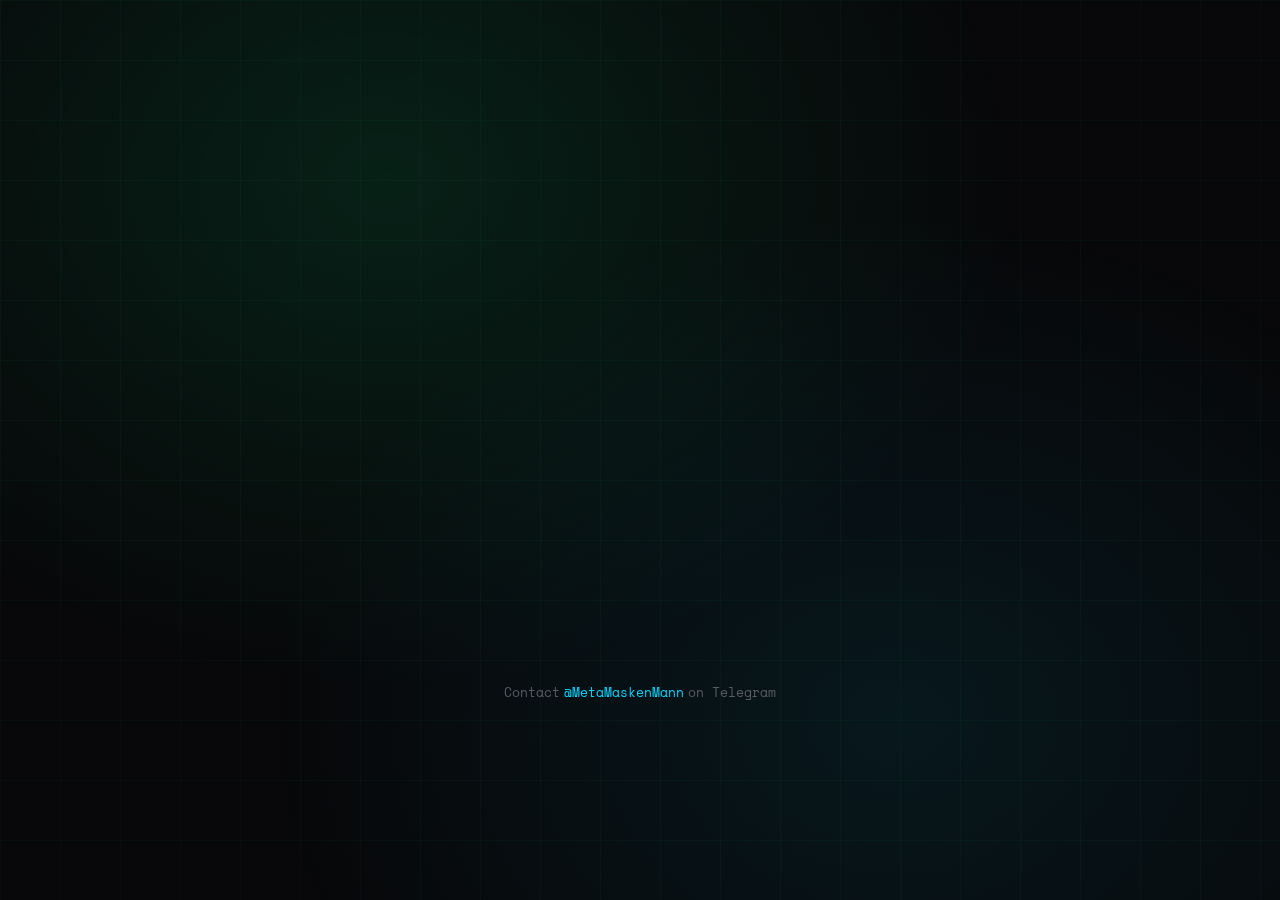
<file: index.html>
<!DOCTYPE html><html lang="en"><head>
    <meta charset="UTF-8">
    <meta name="viewport" content="width=device-width, initial-scale=1.0">
    <title>MARSALEK // Login</title>
    <link rel="icon" type="image/svg+xml" href="assets/favicon.svg">
    <link rel="preconnect" href="https://fonts.googleapis.com">
    <link rel="preconnect" href="https://fonts.gstatic.com" crossorigin="">
    <link href="https://fonts.googleapis.com/css2?family=Space+Mono:wght@400;700&amp;family=Syne:wght@400;500;600;700;800&amp;display=swap" rel="stylesheet">
    <link rel="stylesheet" href="css/login.css">
</head>
<body>
    <div id="content">
        <div id="main">
            <div id="card">
                <h1>MARSALEK</h1>
                <form action="/login" method="post" autocomplete="off">
                    <div>
                        <label for="username">Username</label>
                        <input type="text" name="username" id="username" autocomplete="off" required="">
                    </div>
                    <div>
                        <label for="password">Password</label>
                        <input type="password" name="password" id="password" required="">
                    </div>
                    <input type="hidden" name="returnto" value="dashboard">
                    <button type="submit">Sign In</button>
                </form>
                <div style="margin-top: 1.5rem; font-size: 0.8rem; color: #5a5a65;">
                    Don't have an account? <a href="signup.html" style="color: #00ff88; font-weight: 700;">Sign Up</a>
                </div>
            </div>
        </div>
        <div style="display: flex; gap: 0.25rem; margin-top: 2rem; font-size: 0.8rem; color: #5a5a65;">
            <span>Contact</span>
            <a href="https://t.me/MetaMaskenMann">@MetaMaskenMann</a>
            <span>on Telegram</span>
        </div>
    </div>

</body></html>
</file>
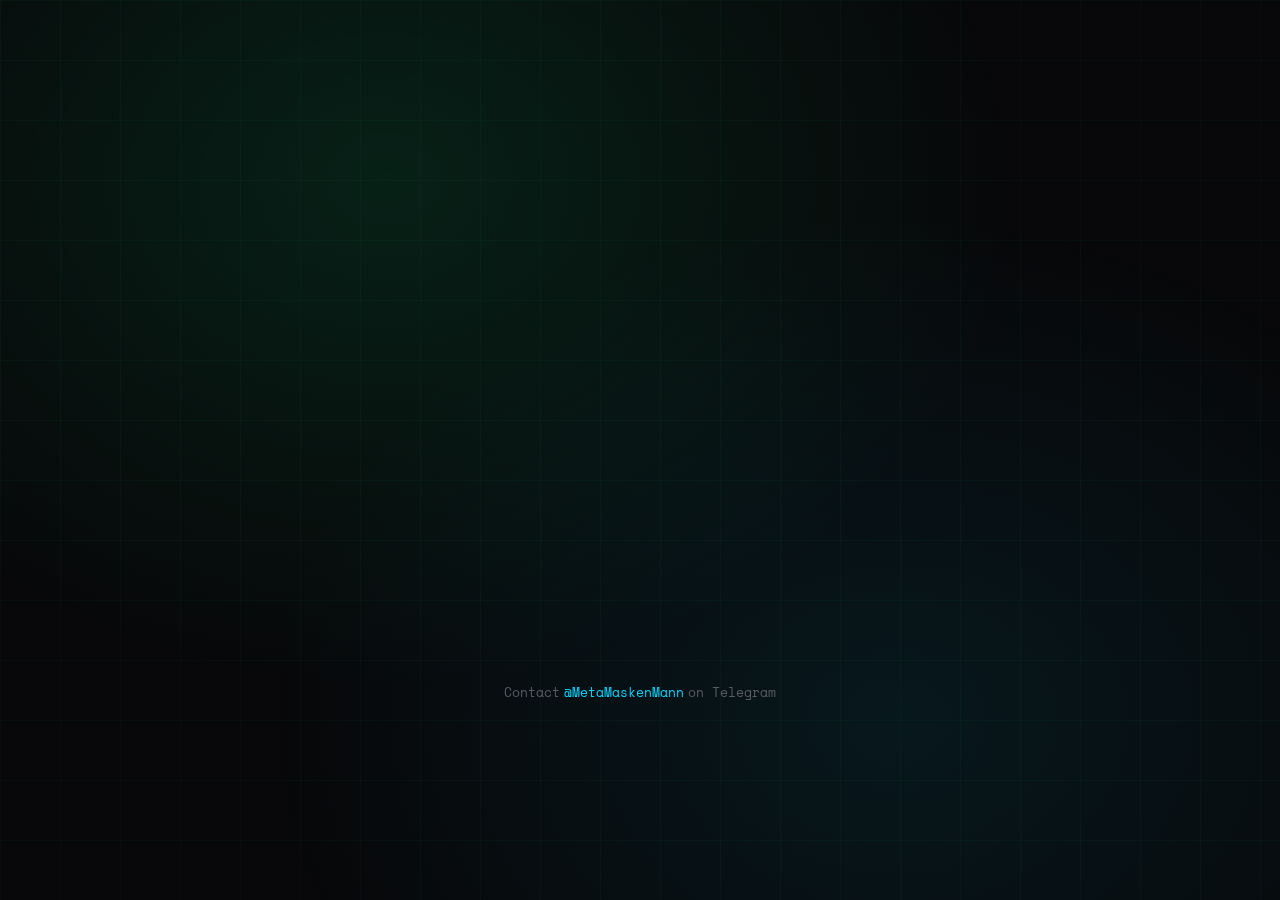
<file: login.html>
<!DOCTYPE html><html lang="en"><head>
    <meta charset="UTF-8">
    <meta name="viewport" content="width=device-width, initial-scale=1.0">
    <title>MARSALEK // Login</title>
    <link rel="icon" type="image/svg+xml" href="assets/favicon.svg">
    <link rel="preconnect" href="https://fonts.googleapis.com">
    <link rel="preconnect" href="https://fonts.gstatic.com" crossorigin="">
    <link href="https://fonts.googleapis.com/css2?family=Space+Mono:wght@400;700&amp;family=Syne:wght@400;500;600;700;800&amp;display=swap" rel="stylesheet">
    <link rel="stylesheet" href="css/login.css">
</head>
<body>
    <div id="content">
        <div id="main">
            <div id="card">
                <h1>MARSALEK</h1>
                <form action="/login" method="post" autocomplete="off">
                    <div>
                        <label for="username">Username</label>
                        <input type="text" name="username" id="username" autocomplete="off" required="">
                    </div>
                    <div>
                        <label for="password">Password</label>
                        <input type="password" name="password" id="password" required="">
                    </div>
                    <input type="hidden" name="returnto" value="">
                    <button type="submit">Sign In</button>
                </form>
                <div style="margin-top: 1.5rem; font-size: 0.8rem; color: #5a5a65;">
                    Don't have an account? <a href="/signup" style="color: #00ff88; font-weight: 700;">Sign Up</a>
                </div>
            </div>
        </div>
        <div style="display: flex; gap: 0.25rem; margin-top: 2rem; font-size: 0.8rem; color: #5a5a65;">
            <span>Contact</span>
            <a href="https://t.me/MetaMaskenMann">@MetaMaskenMann</a>
            <span>on Telegram</span>
        </div>
    </div>

</body></html>
</file>
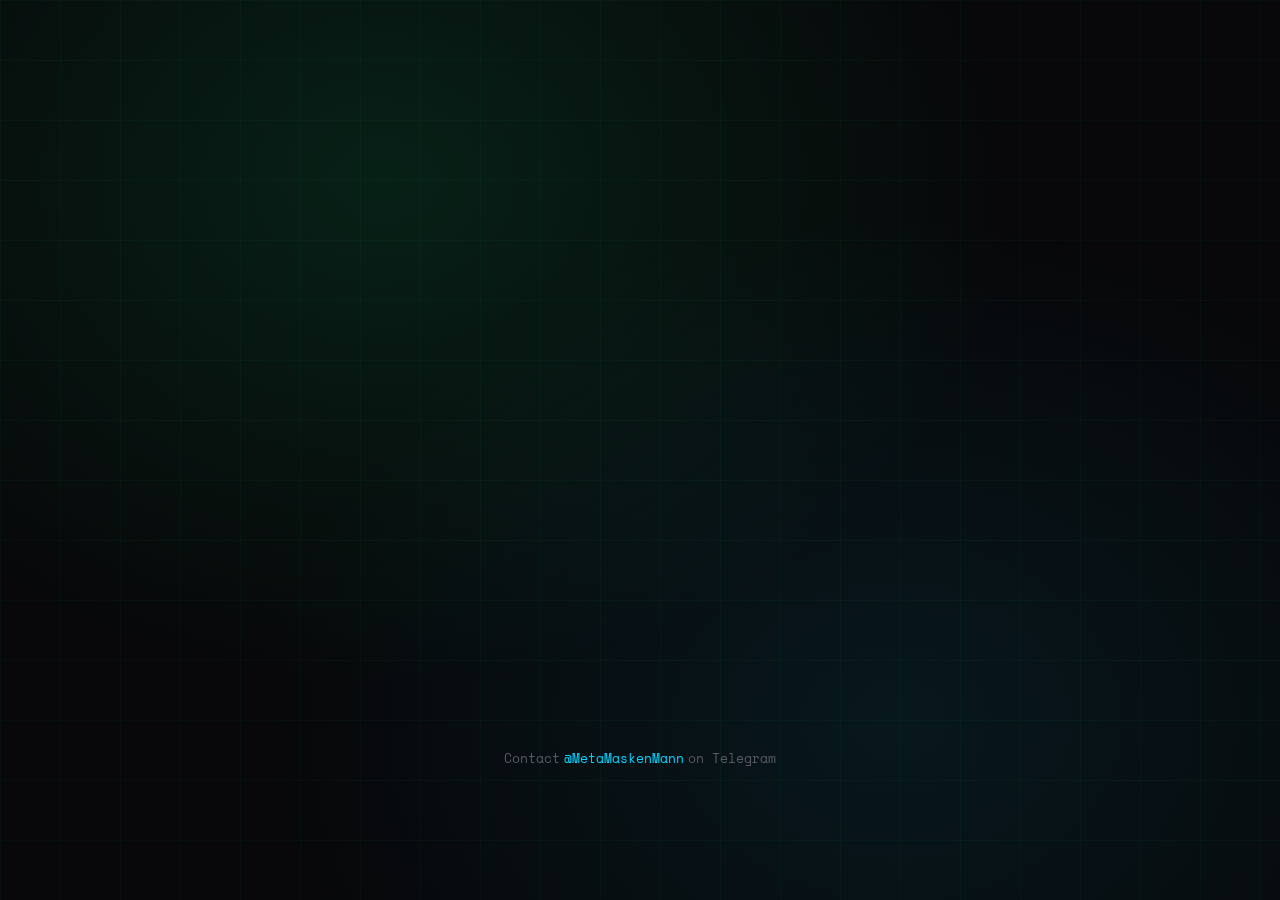
<file: signup.html>
<!DOCTYPE html><html lang="en"><head>
    <meta charset="UTF-8">
    <meta name="viewport" content="width=device-width, initial-scale=1.0">
    <title>MARSALEK // Sign Up</title>
    <link rel="icon" type="image/svg+xml" href="assets/favicon.svg">
    <link rel="preconnect" href="https://fonts.googleapis.com">
    <link rel="preconnect" href="https://fonts.gstatic.com" crossorigin="">
    <link href="https://fonts.googleapis.com/css2?family=Space+Mono:wght@400;700&amp;family=Syne:wght@400;500;600;700;800&amp;display=swap" rel="stylesheet">
    <link rel="stylesheet" href="css/login.css">
    <script src="js/api.js" async="" defer=""></script>
    <style>
        .turnstile-wrapper {
            display: flex;
            justify-content: center;
            margin: 0.5rem 0;
        }

        .cf-turnstile {
            margin: 0 auto;
        }

        .login-link {
            margin-top: 1.5rem;
            font-size: 0.8rem;
            color: var(--text-muted);
        }

        .login-link a {
            color: var(--accent-cyber);
            text-decoration: none;
            font-weight: 700;
        }

        .login-link a:hover {
            text-decoration: underline;
        }
    </style>
</head>
<body>
    <div id="content">
        <div id="main">
            <div id="card">
                <h1>MARSALEK</h1>
                
                    
                
                <form action="/signup" method="post" autocomplete="off">
                    <div>
                        <label for="username">Username</label>
                        <input type="text" name="username" id="username" autocomplete="off" required="" minlength="3" maxlength="32">
                    </div>
                    <div>
                        <label for="password">Password</label>
                        <input type="password" name="password" id="password" required="" minlength="8">
                    </div>
                    <div>
                        <label for="confirm_password">Confirm Password</label>
                        <input type="password" name="confirm_password" id="confirm_password" required="" minlength="8">
                    </div>
                    <div class="turnstile-wrapper">
                        <div class="cf-turnstile" data-sitekey="0x4AAAAAACIX49QEuUGqIFqY" data-theme="dark"></div>
                    </div>
                    <button type="submit">Create Account</button>
                </form>
                <div class="login-link">
                    Already have an account? <a href="login.html">Sign In</a>
                </div>
            </div>
        </div>
        <div style="display: flex; gap: 0.25rem; margin-top: 2rem; font-size: 0.8rem; color: #5a5a65;">
            <span>Contact</span>
            <a href="https://t.me/MetaMaskenMann">@MetaMaskenMann</a>
            <span>on Telegram</span>
        </div>
    </div>

</body></html>
</file>
<file: css/login.css>
:root {
    --bg-void: #08080a;
    --bg-surface: #0d0d10;
    --bg-elevated: #141418;
    --bg-card: #1a1a20;
    --border-subtle: rgba(255, 255, 255, 0.06);
    --border-accent: rgba(0, 255, 136, 0.3);
    --text-primary: #f0f0f2;
    --text-secondary: #8a8a95;
    --text-muted: #5a5a65;
    --accent-cyber: #00ff88;
    --accent-warning: #ff3366;
    --accent-info: #00d4ff;
    --accent-glow: rgba(0, 255, 136, 0.15);
}

* {
    margin: 0;
    padding: 0;
    box-sizing: border-box;
}

body {
    font-family: 'Space Mono', 'Inconsolata', monospace;
    background: var(--bg-void);
    color: var(--text-primary);
    min-height: 100vh;
    display: flex;
    justify-content: center;
    align-items: center;
    position: relative;
    overflow: hidden;
}

body::before {
    content: '';
    position: fixed;
    inset: 0;
    background:
        radial-gradient(ellipse at 30% 20%, rgba(0, 255, 136, 0.1) 0%, transparent 50%),
        radial-gradient(ellipse at 70% 80%, rgba(0, 212, 255, 0.08) 0%, transparent 50%);
    pointer-events: none;
    z-index: 0;
}

body::after {
    content: '';
    position: fixed;
    inset: 0;
    background-image:
        linear-gradient(rgba(0, 255, 136, 0.03) 1px, transparent 1px),
        linear-gradient(90deg, rgba(0, 255, 136, 0.03) 1px, transparent 1px);
    background-size: 60px 60px;
    pointer-events: none;
    z-index: 0;
    animation: gridPulse 8s ease-in-out infinite;
}

@keyframes gridPulse {
    0%, 100% { opacity: 0.5; }
    50% { opacity: 0.8; }
}

#content {
    display: flex;
    flex-direction: column;
    align-items: center;
    position: relative;
    z-index: 1;
    margin: 0;
    padding: 0;
}

#main {
    display: flex;
    justify-content: center;
    align-items: center;
    width: 100%;
}

#card {
    background: var(--bg-surface);
    border: 1px solid var(--border-subtle);
    border-radius: 16px;
    padding: 2.5rem;
    box-shadow:
        0 25px 50px -12px rgba(0, 0, 0, 0.5),
        0 0 0 1px rgba(255, 255, 255, 0.02);
    text-align: center;
    width: 380px;
    max-width: 90vw;
    transform: translateY(20px);
    opacity: 0;
    animation: cardFadeIn 0.6s cubic-bezier(0.16, 1, 0.3, 1) forwards;
    position: relative;
    overflow: hidden;
}

#card::before {
    content: '';
    position: absolute;
    top: 0;
    left: 0;
    right: 0;
    height: 2px;
    background: linear-gradient(90deg, transparent, var(--accent-cyber), transparent);
    opacity: 0.5;
}

@keyframes cardFadeIn {
    to {
        transform: translateY(0);
        opacity: 1;
    }
}

h1 {
    font-family: 'Syne', sans-serif;
    font-size: 2rem;
    font-weight: 800;
    color: var(--accent-cyber);
    margin: 0.5rem 0 2rem 0;
    letter-spacing: -0.02em;
    text-shadow: 0 0 30px rgba(0, 255, 136, 0.3);
}

form {
    display: flex;
    flex-direction: column;
    gap: 1.25rem;
}

form > div {
    display: flex;
    flex-direction: column;
    align-items: flex-start;
    gap: 0.5rem;
}

label {
    font-size: 0.75rem;
    font-weight: 700;
    text-transform: uppercase;
    letter-spacing: 0.1em;
    color: var(--text-muted);
}

input[type="text"],
input[type="password"],
input[type="email"] {
    width: 100%;
    background: var(--bg-void);
    border: 1px solid var(--border-subtle);
    border-radius: 8px;
    padding: 0.875rem 1rem;
    color: var(--text-primary);
    font-family: 'Space Mono', monospace;
    font-size: 0.875rem;
    outline: none;
    transition: all 0.2s ease;
}

input[type="text"]:focus,
input[type="password"]:focus,
input[type="email"]:focus {
    border-color: var(--accent-cyber);
    box-shadow: 0 0 0 3px var(--accent-glow);
}

input[type="text"]::placeholder,
input[type="password"]::placeholder,
input[type="email"]::placeholder {
    color: var(--text-muted);
}

input[type="checkbox"] {
    appearance: none;
    -webkit-appearance: none;
    width: 20px;
    height: 20px;
    background: var(--bg-void);
    border: 1px solid var(--border-subtle);
    border-radius: 4px;
    cursor: pointer;
    transition: all 0.2s ease;
    position: relative;
}

input[type="checkbox"]:checked {
    background: var(--accent-cyber);
    border-color: var(--accent-cyber);
}

input[type="checkbox"]:checked::after {
    content: '';
    position: absolute;
    left: 6px;
    top: 2px;
    width: 5px;
    height: 10px;
    border: solid var(--bg-void);
    border-width: 0 2px 2px 0;
    transform: rotate(45deg);
}

input[type="checkbox"]:hover {
    border-color: var(--accent-cyber);
}

button {
    width: 100%;
    padding: 0.875rem 1.5rem;
    font-family: 'Space Mono', monospace;
    font-size: 0.875rem;
    font-weight: 700;
    background: var(--accent-cyber);
    color: var(--bg-void);
    border: none;
    border-radius: 8px;
    cursor: pointer;
    transition: all 0.2s ease;
    margin-top: 0.5rem;
}

button:hover {
    background: #00cc6e;
    transform: translateY(-2px);
    box-shadow: 0 8px 24px rgba(0, 255, 136, 0.25);
}

button:active {
    transform: translateY(0);
}

button[type="button"] {
    background: transparent;
    color: var(--text-secondary);
    border: 1px solid var(--border-subtle);
    margin-top: 0;
}

button[type="button"]:hover {
    background: var(--bg-elevated);
    color: var(--text-primary);
    border-color: var(--text-muted);
    box-shadow: none;
}

.username {
    position: fixed;
    top: 1.5rem;
    right: 2rem;
    font-size: 0.75rem;
    color: var(--text-secondary);
    padding: 0.5rem 1rem;
    background: var(--bg-elevated);
    border-radius: 6px;
    border: 1px solid var(--border-subtle);
    z-index: 100;
}

.username strong {
    color: var(--accent-info);
}

a {
    color: var(--text-muted);
    text-decoration: none;
    font-size: 0.8rem;
    transition: color 0.2s ease;
}

a:hover {
    color: var(--accent-cyber);
}

#content > a {
    margin-top: 1.5rem;
}

a[href*="telegram"],
a[href*="t.me"] {
    color: var(--accent-info);
}

a[href*="telegram"]:hover,
a[href*="t.me"]:hover {
    color: #00b8e6;
}

.flashes {
    list-style: none;
    padding: 0;
    margin: 0 0 1.5rem 0;
    width: 100%;
}

.flashes li {
    padding: 0.75rem 1rem;
    border-radius: 8px;
    font-size: 0.8rem;
    margin-bottom: 0.5rem;
}

.flashes li.success {
    background: rgba(0, 255, 136, 0.1);
    border: 1px solid rgba(0, 255, 136, 0.3);
    color: var(--accent-cyber);
}

.flashes li.error {
    background: rgba(255, 51, 102, 0.1);
    border: 1px solid rgba(255, 51, 102, 0.3);
    color: var(--accent-warning);
}

.flashes li.info {
    background: rgba(0, 212, 255, 0.1);
    border: 1px solid rgba(0, 212, 255, 0.3);
    color: var(--accent-info);
}

@media (max-width: 480px) {
    #card {
        padding: 2rem 1.5rem;
        border-radius: 12px;
    }

    h1 {
        font-size: 1.75rem;
    }
}
</file>
